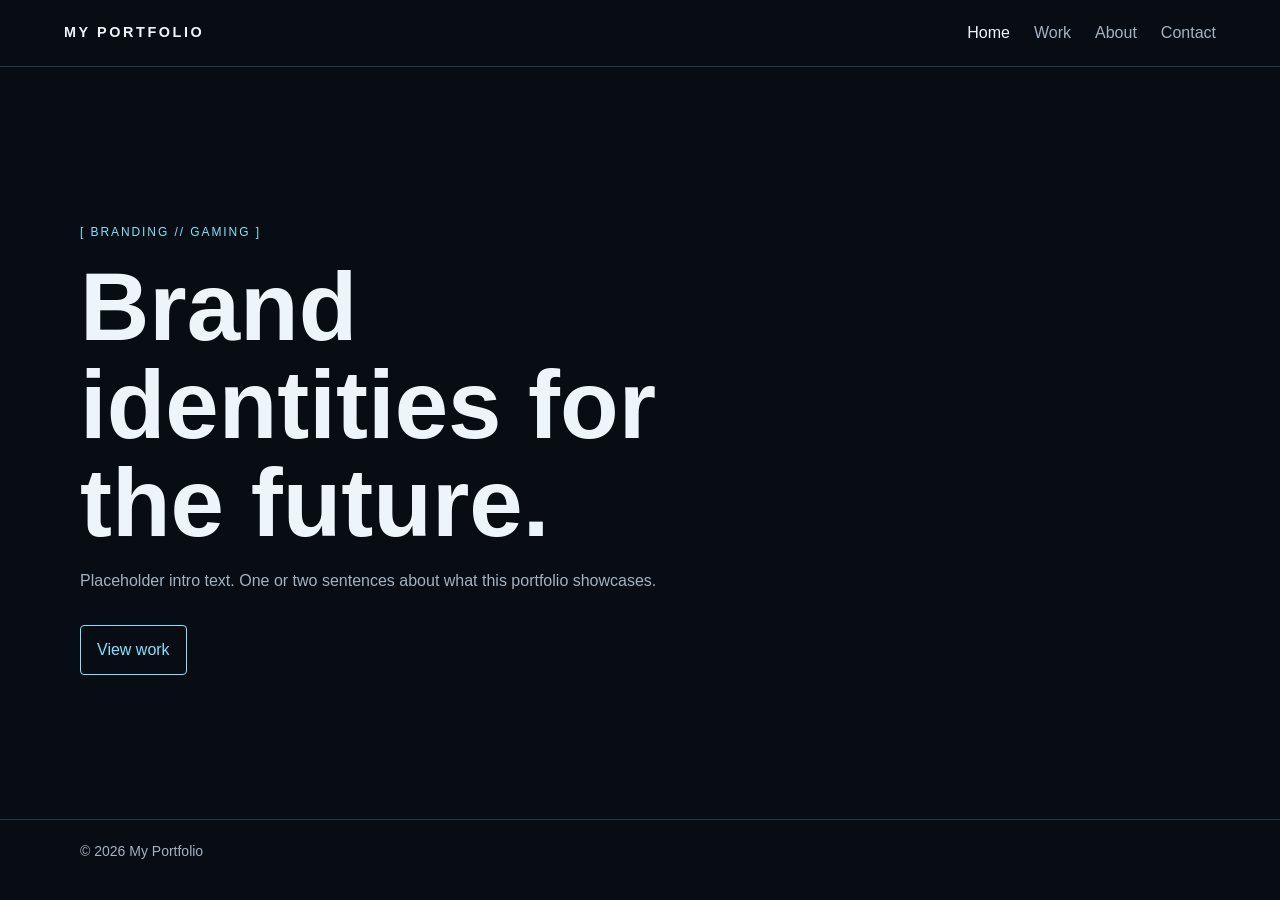
<file: index.html>
<!DOCTYPE html>
<html lang="en">
<head>
  <meta charset="UTF-8">
  <meta name="viewport" content="width=device-width, initial-scale=1">
  <title>My Portfolio | Brand Identity Design</title>
  <link rel="stylesheet" href="css/styles.css">
</head>
<body>
  <a class="skip-link" href="#main">Skip to content</a>

  <header class="site-header">
    <a class="logo" href="index.html">MY PORTFOLIO</a>
    <nav aria-label="Main">
      <ul>
        <li><a href="index.html" aria-current="page">Home</a></li>
        <li><a href="work.html">Work</a></li>
        <li><a href="about.html">About</a></li>
        <li><a href="contact.html">Contact</a></li>
      </ul>
    </nav>
  </header>

  <main id="main">
    <section class="hero">
      <p class="label">[ BRANDING // GAMING ]</p>
      <h1>Brand identities for the future.</h1>
      <p>Placeholder intro text. One or two sentences about what this portfolio showcases.</p>
      <a href="work.html">View work</a>
    </section>
  </main>

  <footer class="site-footer">
    <p>&copy; 2026 My Portfolio</p>
  </footer>
</body>
</html>
</file>
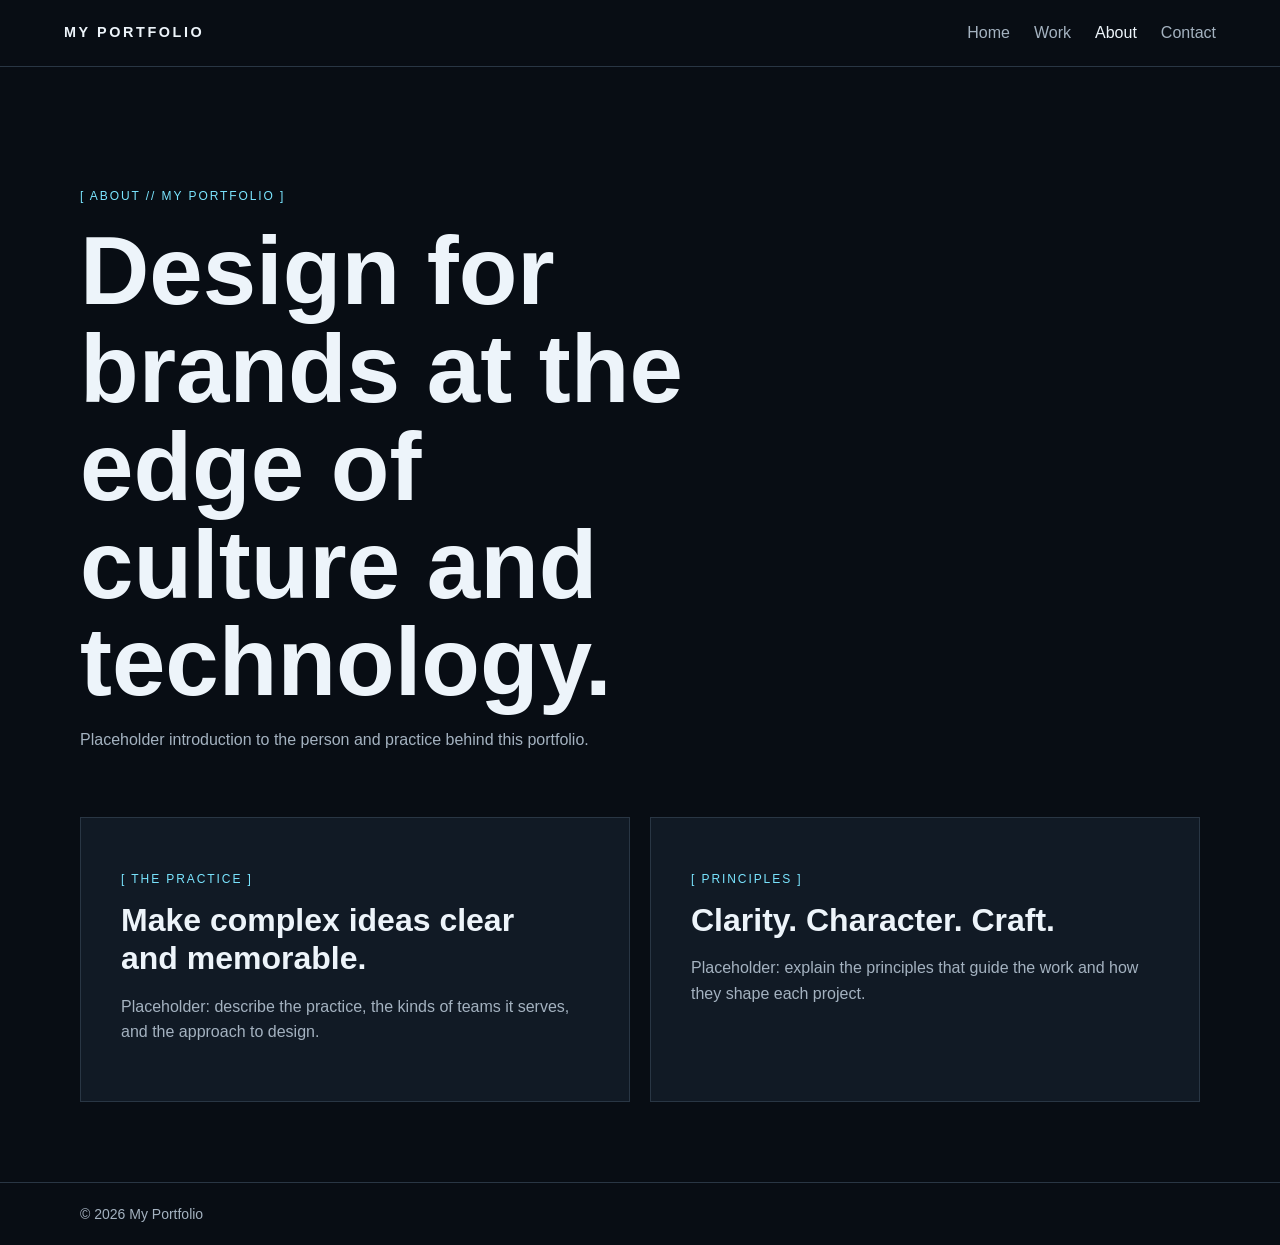
<file: about.html>
<!DOCTYPE html>
<html lang="en">
<head>
  <meta charset="UTF-8">
  <meta name="viewport" content="width=device-width, initial-scale=1">
  <meta name="description" content="Learn about the person and work behind My Portfolio.">
  <title>About | My Portfolio</title>
  <link rel="stylesheet" href="css/styles.css">
</head>
<body>
  <a class="skip-link" href="#main">Skip to content</a>

  <header class="site-header">
    <a class="logo" href="index.html">MY PORTFOLIO</a>
    <nav aria-label="Main">
      <ul>
        <li><a href="index.html">Home</a></li>
        <li><a href="work.html">Work</a></li>
        <li><a href="about.html" aria-current="page">About</a></li>
        <li><a href="contact.html">Contact</a></li>
      </ul>
    </nav>
  </header>

  <main id="main">
    <header class="page-intro">
      <p class="label">[ ABOUT // MY PORTFOLIO ]</p>
      <h1>Design for brands at the edge of culture and technology.</h1>
      <p>Placeholder introduction to the person and practice behind this portfolio.</p>
    </header>

    <section class="about-content" aria-label="About the practice">
      <article class="content-section">
        <p class="label">[ THE PRACTICE ]</p>
        <h2>Make complex ideas clear and memorable.</h2>
        <p>Placeholder: describe the practice, the kinds of teams it serves, and the approach to design.</p>
      </article>

      <article class="content-section">
        <p class="label">[ PRINCIPLES ]</p>
        <h2>Clarity. Character. Craft.</h2>
        <p>Placeholder: explain the principles that guide the work and how they shape each project.</p>
      </article>
    </section>
  </main>

  <footer class="site-footer">
    <p>&copy; 2026 My Portfolio</p>
  </footer>
</body>
</html>
</file>
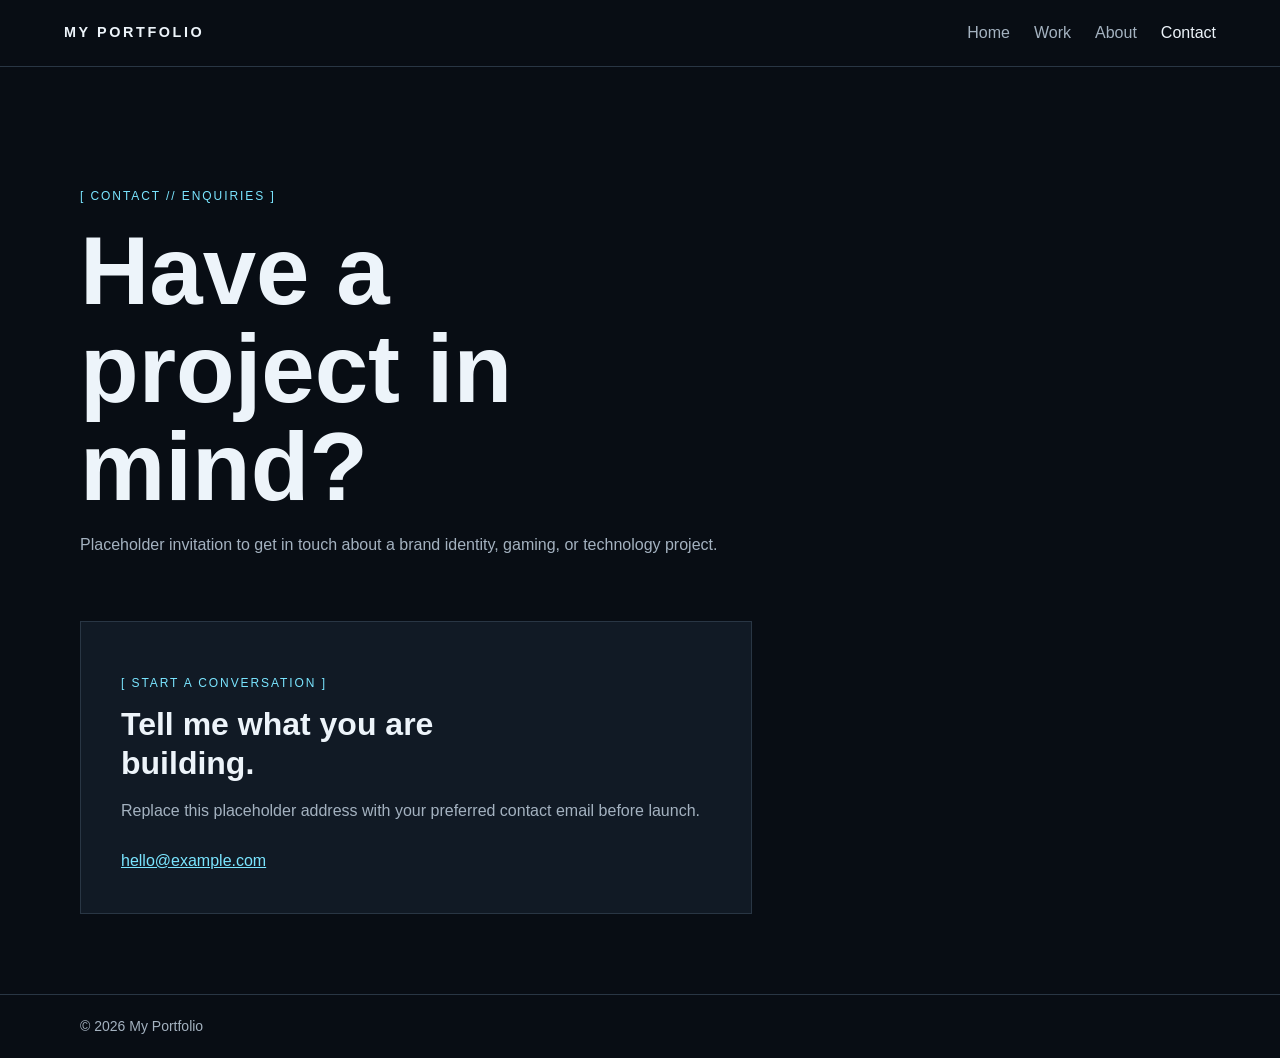
<file: contact.html>
<!DOCTYPE html>
<html lang="en">
<head>
  <meta charset="UTF-8">
  <meta name="viewport" content="width=device-width, initial-scale=1">
  <meta name="description" content="Contact the creator of My Portfolio about a brand identity or design project.">
  <title>Contact | My Portfolio</title>
  <link rel="stylesheet" href="css/styles.css">
</head>
<body>
  <a class="skip-link" href="#main">Skip to content</a>

  <header class="site-header">
    <a class="logo" href="index.html">MY PORTFOLIO</a>
    <nav aria-label="Main">
      <ul>
        <li><a href="index.html">Home</a></li>
        <li><a href="work.html">Work</a></li>
        <li><a href="about.html">About</a></li>
        <li><a href="contact.html" aria-current="page">Contact</a></li>
      </ul>
    </nav>
  </header>

  <main id="main">
    <header class="page-intro">
      <p class="label">[ CONTACT // ENQUIRIES ]</p>
      <h1>Have a project in mind?</h1>
      <p>Placeholder invitation to get in touch about a brand identity, gaming, or technology project.</p>
    </header>

    <section class="contact-content" aria-label="Contact information">
      <div class="content-section">
        <p class="label">[ START A CONVERSATION ]</p>
        <h2>Tell me what you are building.</h2>
        <p>Replace this placeholder address with your preferred contact email before launch.</p>
        <a class="contact-email" href="mailto:hello@example.com">hello@example.com</a>
      </div>
    </section>
  </main>

  <footer class="site-footer">
    <p>&copy; 2026 My Portfolio</p>
  </footer>
</body>
</html>
</file>
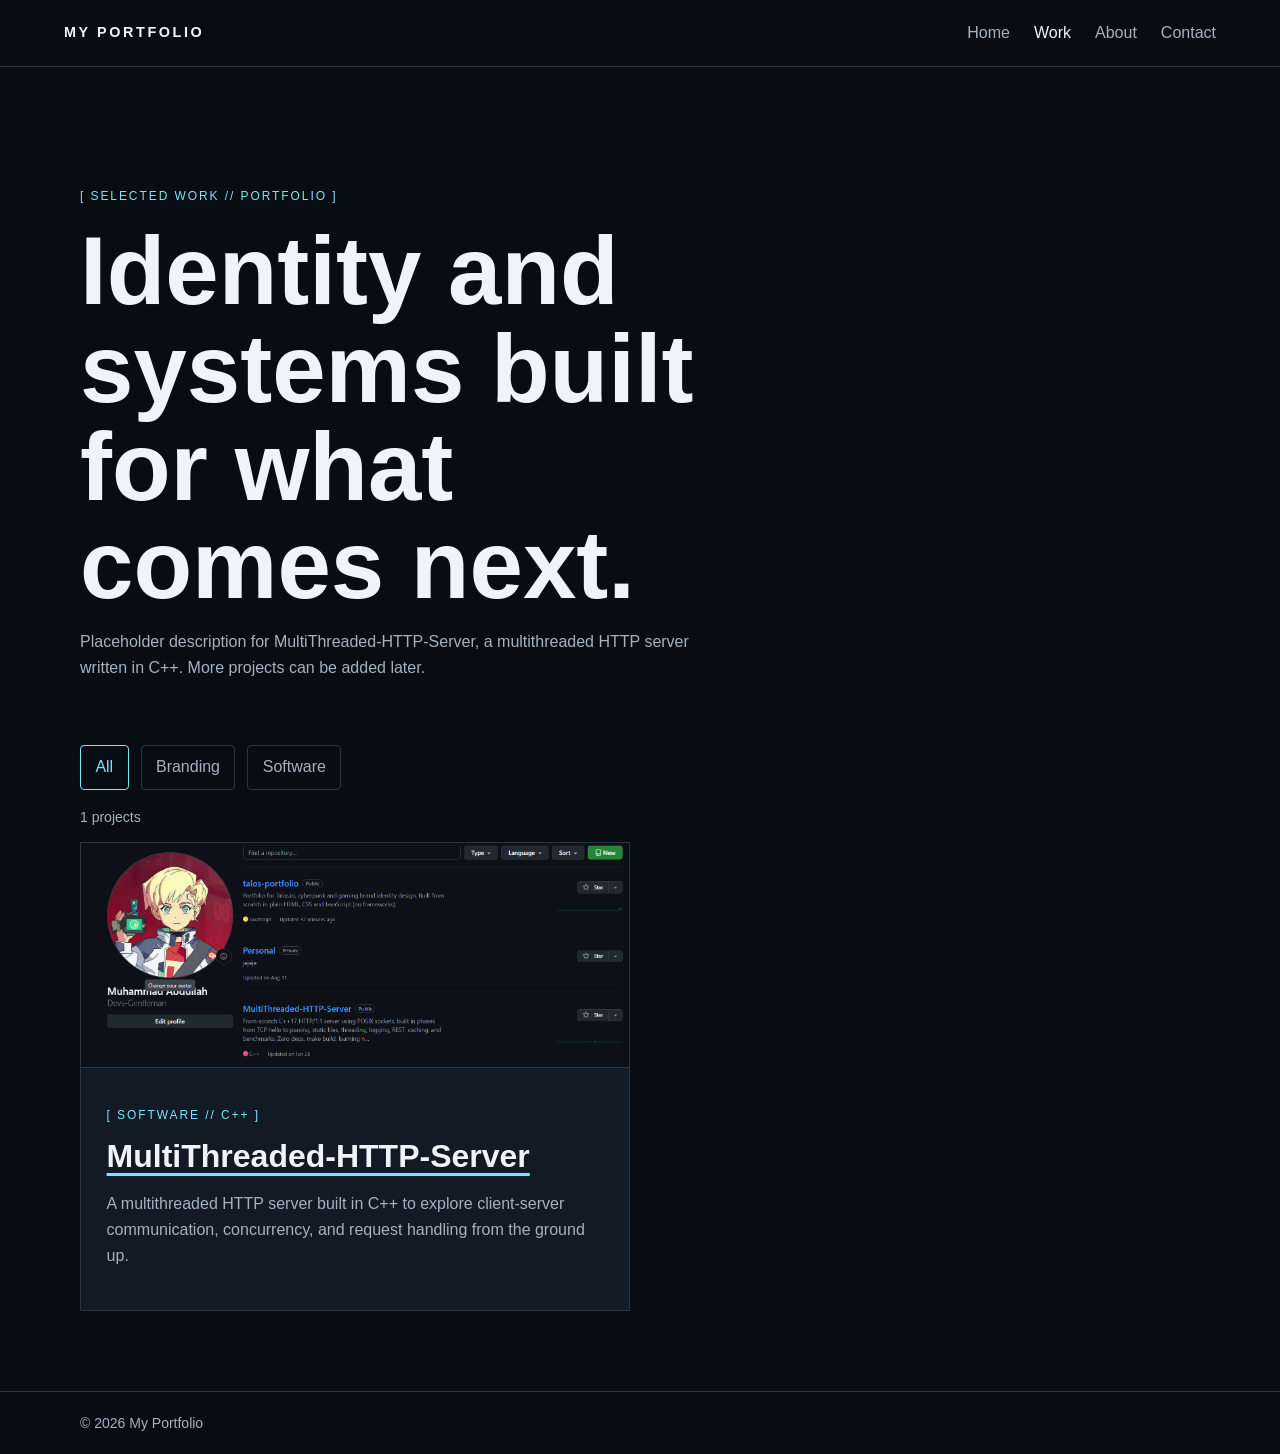
<file: work.html>
<!DOCTYPE html>
<html lang="en">
<head>
  <meta charset="UTF-8">
  <meta name="viewport" content="width=device-width, initial-scale=1">
  <meta name="description" content="Explore selected brand and software projects from My Portfolio.">
  <title>Work | My Portfolio</title>
  <link rel="stylesheet" href="css/styles.css">
</head>
<body>
  <a class="skip-link" href="#main">Skip to content</a>

  <header class="site-header">
    <a class="logo" href="index.html">MY PORTFOLIO</a>
    <nav aria-label="Main">
      <ul>
        <li><a href="index.html">Home</a></li>
        <li><a href="work.html" aria-current="page">Work</a></li>
        <li><a href="about.html">About</a></li>
        <li><a href="contact.html">Contact</a></li>
      </ul>
    </nav>
  </header>

  <main id="main">
    <header class="page-intro">
      <p class="label">[ SELECTED WORK // PORTFOLIO ]</p>
      <h1>Identity and systems built for what comes next.</h1>
      <p>Placeholder description for MultiThreaded-HTTP-Server, a multithreaded HTTP server written in C++. More projects can be added later.</p>
    </header>

    <section aria-label="Portfolio projects">
      <div class="project-filters" role="group" aria-label="Filter projects">
        <button class="filter-button" type="button" data-category="all" aria-pressed="true">All</button>
        <button class="filter-button" type="button" data-category="branding" aria-pressed="false">Branding</button>
        <button class="filter-button" type="button" data-category="software" aria-pressed="false">Software</button>
      </div>
      <p class="project-count" aria-live="polite"></p>
      <div class="project-grid" id="project-grid"></div>
    </section>
  </main>

  <footer class="site-footer">
    <p>&copy; 2026 My Portfolio</p>
  </footer>

  <script type="module" src="js/work.js"></script>
</body>
</html>
</file>
<file: css/styles.css>
:root {
  color-scheme: dark;
  --color-background: #080d14;
  --color-surface: #111a25;
  --color-text: #edf4fa;
  --color-muted: #a4b2c0;
  --color-accent: #7ae5ff;
  --color-border: #293644;
  --font-body: "Segoe UI", Arial, sans-serif;
  --font-heading: "Segoe UI", Arial, sans-serif;
  --page-width: 70rem;
  --space-page: clamp(1.25rem, 5vw, 4rem);
}

* {
  box-sizing: border-box;
}

body {
  min-height: 100vh;
  margin: 0;
  background: var(--color-background);
  color: var(--color-text);
  font-family: var(--font-body);
  line-height: 1.6;
}

a {
  color: inherit;
}

a:focus-visible {
  outline: 2px solid var(--color-accent);
  outline-offset: 4px;
}

.skip-link {
  position: absolute;
  top: 0;
  left: var(--space-page);
  padding: 0.6rem 0.9rem;
  transform: translateY(-150%);
  background: var(--color-accent);
  color: var(--color-background);
}

.skip-link:focus {
  transform: translateY(0);
}

.site-header {
  display: flex;
  align-items: center;
  justify-content: space-between;
  gap: 2rem;
  padding: 1.25rem var(--space-page);
  border-bottom: 1px solid var(--color-border);
}

.logo {
  font-family: var(--font-heading);
  font-size: 0.9rem;
  font-weight: 700;
  letter-spacing: 0.18em;
  text-decoration: none;
}

nav ul {
  display: flex;
  flex-wrap: wrap;
  gap: 1.5rem;
  margin: 0;
  padding: 0;
  list-style: none;
}

nav a {
  color: var(--color-muted);
  text-decoration: none;
}

nav a:hover,
nav a[aria-current="page"] {
  color: var(--color-text);
}

main {
  width: min(var(--page-width), calc(100% - 2 * var(--space-page)));
  margin-inline: auto;
}

.hero {
  max-width: 48rem;
  padding-block: clamp(5rem, 16vh, 10rem);
}

.label {
  color: var(--color-accent);
  font-size: 0.75rem;
  letter-spacing: 0.16em;
}

h1 {
  max-width: 12ch;
  margin-block: 1rem;
  font-family: var(--font-heading);
  font-size: clamp(2.75rem, 8vw, 6rem);
  line-height: 1.02;
}

.hero > p:not(.label) {
  max-width: 38rem;
  color: var(--color-muted);
}

.hero > a {
  display: inline-block;
  margin-top: 1rem;
  padding: 0.7rem 1rem;
  border: 1px solid var(--color-accent);
  border-radius: 0.25rem;
  color: var(--color-accent);
  text-decoration: none;
}

.page-intro {
  max-width: 52rem;
  padding-block: clamp(4rem, 12vh, 7rem) 3rem;
}

.page-intro > p:not(.label) {
  max-width: 40rem;
  color: var(--color-muted);
}

  .project-grid {
    display: grid;
    grid-template-columns: repeat(2, minmax(0, 1fr));
    gap: 1.25rem;
    padding-bottom: 5rem;
}

.project-filters {
  display: flex;
  flex-wrap: wrap;
  gap: 0.75rem;
  margin-bottom: 1rem;
}

.filter-button {
  padding: 0.55rem 0.9rem;
  border: 1px solid var(--color-border);
  border-radius: 0.25rem;
  background: transparent;
  color: var(--color-muted);
  font: inherit;
  cursor: pointer;
}

.filter-button:hover,
.filter-button[aria-pressed="true"] {
  border-color: var(--color-accent);
  color: var(--color-accent);
}

.filter-button:focus-visible {
  outline: 2px solid var(--color-accent);
  outline-offset: 3px;
}

.project-count {
  min-height: 1.6em;
  color: var(--color-muted);
  font-size: 0.875rem;
}

.project-card {
  overflow: hidden;
  border: 1px solid var(--color-border);
  background: var(--color-surface);
}

.project-card > a {
  display: block;
  height: 100%;
  text-decoration: none;
}

.project-card__visual,
.case-study__visual {
  min-height: 14rem;
  border-bottom: 1px solid var(--color-border);
  background:
    linear-gradient(135deg, rgba(122, 229, 255, 0.13), transparent 55%),
    var(--color-surface);
  overflow: hidden;
}

.project-card__visual img {
  display: block;
  width: 100%;
  height: 14rem;
  object-fit: cover;
}

.project-card__body {
  padding: clamp(1.1rem, 3vw, 1.6rem);
}

.project-card__body h2,
.content-section h2,
.project-details h2,
.contact-content h2 {
  margin-block: 0.5rem;
  font-family: var(--font-heading);
  font-size: clamp(1.35rem, 3vw, 2rem);
  line-height: 1.2;
}

.project-card__body h2 a {
  text-decoration-color: var(--color-accent);
  text-underline-offset: 0.2em;
}

.project-card__body > p:not(.label),
.content-section > p:not(.label) {
  color: var(--color-muted);
}

.project-card:hover {
  border-color: var(--color-accent);
}

.project-card:focus-within {
  outline: 2px solid var(--color-accent);
  outline-offset: 3px;
}

.case-study {
  padding-bottom: 2rem;
}

.case-study__visual {
  min-height: clamp(14rem, 38vw, 28rem);
}

.case-study__visual img {
  display: block;
  width: 100%;
  height: clamp(14rem, 38vw, 28rem);
  object-fit: cover;
}

.case-study__layout {
  display: grid;
  grid-template-columns: minmax(0, 1fr) minmax(12rem, 0.38fr);
  gap: clamp(2rem, 6vw, 5rem);
  padding-block: 2rem;
}

.case-study__content {
  display: grid;
  gap: 1.5rem;
}

.case-study__gallery {
  display: grid;
  grid-template-columns: repeat(auto-fit, minmax(14rem, 1fr));
  gap: 1rem;
  margin-top: 1rem;
}

.case-study__figure {
  margin: 0;
}

.case-study__figure img {
  display: block;
  width: 100%;
  height: auto;
  border: 1px solid var(--color-border);
  background: var(--color-surface);
}

.case-study__figure figcaption {
  margin-top: 0.5rem;
  color: var(--color-muted);
  font-size: 0.875rem;
}

.content-section {
  padding-block: 1.5rem;
  border-bottom: 1px solid var(--color-border);
}

.content-section h2 {
  max-width: 24ch;
}

.project-details {
  align-self: start;
  padding: 1.5rem;
  border: 1px solid var(--color-border);
  background: var(--color-surface);
}

.project-details dl {
  margin: 1.5rem 0 0;
}

.project-details dl > div {
  padding-block: 0.85rem;
  border-top: 1px solid var(--color-border);
}

.project-details dt {
  color: var(--color-accent);
  font-size: 0.8rem;
  letter-spacing: 0.08em;
  text-transform: uppercase;
}

.project-details dd {
  margin: 0.25rem 0 0;
  color: var(--color-muted);
}

.back-link {
  padding-block: 1rem 4rem;
}

.back-link a,
.contact-email {
  color: var(--color-accent);
}

.about-content {
  display: grid;
  grid-template-columns: repeat(2, minmax(0, 1fr));
  gap: 1.25rem;
  padding-bottom: 5rem;
}

.about-content .content-section,
.contact-content .content-section {
  padding: clamp(1.25rem, 4vw, 2.5rem);
  border: 1px solid var(--color-border);
  background: var(--color-surface);
}

.contact-content {
  max-width: 42rem;
  padding-bottom: 5rem;
}

.contact-email {
  display: inline-block;
  margin-top: 0.5rem;
}

.site-footer {
  padding: 1.25rem var(--space-page);
  border-top: 1px solid var(--color-border);
  color: var(--color-muted);
  font-size: 0.875rem;
}

.site-footer p {
  max-width: var(--page-width);
  margin: 0 auto;
}

@media (max-width: 38rem) {
  .site-header {
    align-items: flex-start;
    flex-direction: column;
    gap: 1rem;
  }

  nav ul {
    gap: 0.75rem 1rem;
  }

  .project-grid,
  .about-content,
  .case-study__layout {
    grid-template-columns: 1fr;
  }
}
</file>
